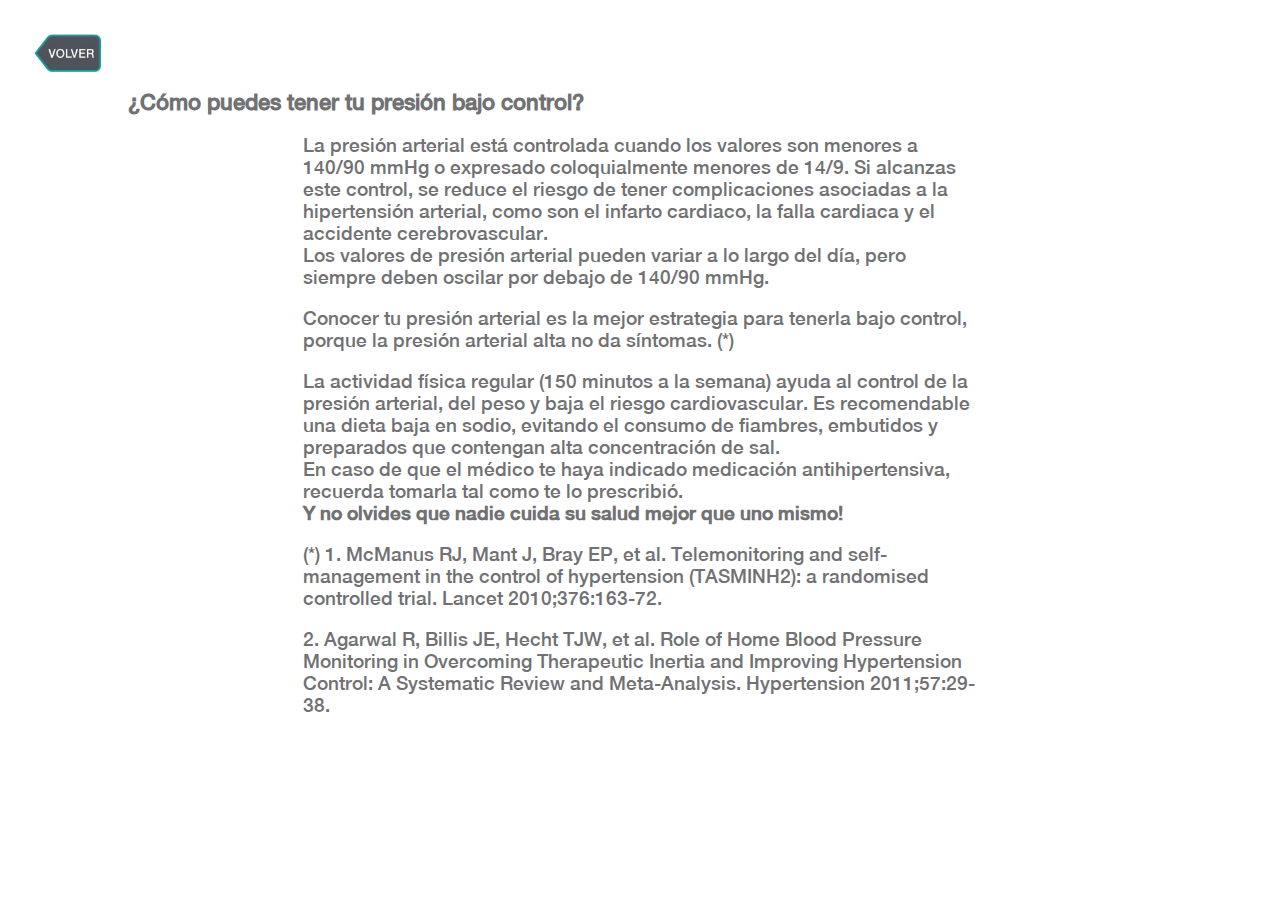
<file: controlar_presion.html>
<!DOCTYPE html PUBLIC "-//W3C//DTD XHTML 1.0 Transitional//EN" "http://www.w3.org/TR/xhtml1/DTD/xhtml1-transitional.dtd">
<html xmlns="http://www.w3.org/1999/xhtml">
<head>
<meta http-equiv="Content-Type" content="text/html; charset=utf-8" />
<title>Mi Presion</title>
<meta name="viewport" content="width=device-width, initial-scale=1.0, maximum-scale=1.0, user-scalable=no">

<link href="css/estilos.css" rel="stylesheet" type="text/css" />
</head>

<body>
<div class="header blanco">
<div class="titulo"><a href="mas.html"><img class="boton_volver" src="img/boton_volver.jpg" width="50" /></a><br />
</div> </div>
<div class="subtitulo">¿C&oacute;mo puedes tener tu presi&oacute;n bajo control?</div>


<div class="cuerpo">
  <div class="info">
    <p>La presi&oacute;n arterial est&aacute; controlada cuando los valores son menores a 140/90 mmHg o expresado coloquialmente menores de 14/9. Si alcanzas este control, se reduce el riesgo de tener complicaciones asociadas a la hipertensi&oacute;n arterial, como son el infarto cardiaco, la falla cardiaca y el accidente cerebrovascular. <br />
    Los valores de presi&oacute;n arterial pueden variar a lo largo del d&iacute;a, pero siempre deben oscilar por debajo de 140/90 mmHg.</p>
    <p>Conocer tu presi&oacute;n arterial es la mejor estrategia para tenerla bajo control, porque la presi&oacute;n arterial alta no da s&iacute;ntomas. (*)<br />
  </p>
  <p>La actividad física regular (150 minutos a la semana) ayuda al control de la presión arterial, del peso y baja el riesgo cardiovascular. Es recomendable una dieta baja en sodio, evitando el consumo de fiambres, embutidos y preparados que contengan alta concentración de sal.<br/>En caso de que el médico te haya indicado medicación antihipertensiva, recuerda tomarla tal como te lo prescribió. <br/><strong>Y no olvides que nadie cuida su salud mejor que uno mismo!</strong></p>
<p>(*) 1. McManus RJ, Mant J, Bray EP, et al. Telemonitoring and self-management in the control of hypertension (TASMINH2): a randomised controlled trial. Lancet 2010;376:163-72.</p>
<p>2. Agarwal R, Billis JE, Hecht TJW, et al. Role of Home Blood Pressure Monitoring in Overcoming Therapeutic Inertia and Improving Hypertension Control: A Systematic Review and Meta-Analysis. 
Hypertension 2011;57:29-38.</p>
    <br />
    <br />
  </div>
</div>
</body>
</html>
</file>
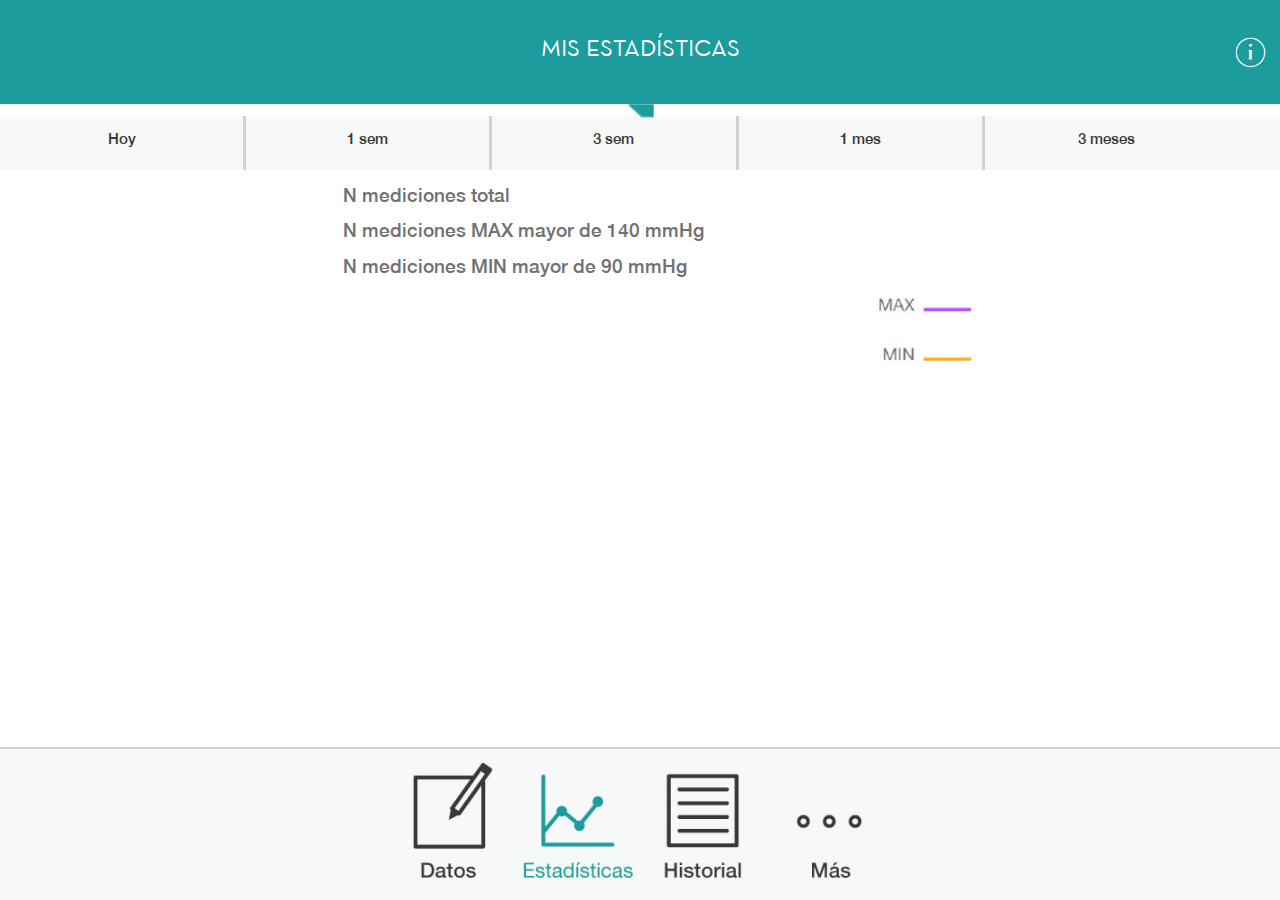
<file: estadisticas.html>
<!DOCTYPE html PUBLIC "-//W3C//DTD XHTML 1.0 Transitional//EN" "http://www.w3.org/TR/xhtml1/DTD/xhtml1-transitional.dtd">
<html xmlns="http://www.w3.org/1999/xhtml">

<head>
    <meta http-equiv="Content-Type" content="text/html; charset=utf-8" />
    <title>Mi Presion</title>
     
    <script src="js/lib/jquery-1.11.1.min.js" type="text/javascript"></script>
    <script src="js/lib/d3.js" type="text/javascript"></script>

    <script src="js/estadisticas.js" type="application/javascript"></script>
    
    <link href="css/estilos.css" rel="stylesheet" type="text/css" />
    <meta name="viewport" content="width=device-width, initial-scale=1.0, maximum-scale=1.0, user-scalable=no">
</head>

<body>
<div class="header">
  <div class="triangulo_inf"></div>
  <div class="titulo">MIS ESTADÍSTICAS<a href="estadisticas_info.html"><img class="i" src="img/I.jpg" width="25" height="25" /></a></div>
</div>
<div class="estadisticas-menu">
  <div class="item" id="actual1">Hoy</div>
        <div class="item" id="actual2">1 sem</div>
        <div class="item" id="actual3">3 sem</div>
        <div class="item" id="actual4">1 mes</div>
        <div class="item last" id="actual5">3 meses</div>
    </div>

    <div class="cuerpo">
        <div class="mediciones"><div id="cant_med_tot" style="width:auto; float:left;">N</div> &nbsp;mediciones total</div>
        <div class="mediciones"><div id="cant_med_max" style="width:auto; float:left;">N</div> &nbsp;mediciones MAX mayor de 140 mmHg</div>
        <div class="mediciones"><div id="cant_med_min" style="width:auto; float:left;">N</div> &nbsp;mediciones MIN mayor de 90 mmHg</div>
        <img class="explicacion" src="img/Explicacion_grafico.jpg" width="75" height="56" />
        <div class="grafico">
            <svg id="visualisation"  width="300" height="400"></svg>
         </div>
    </div>
    <div class="footer"> <a href="datos.html"> <img src="img/datos.jpg" width="135" height="135" /></a> <a href="estadisticas.html"> <img src="img/estadisticas_hover.jpg" width="135" height="135" /></a> <a href="historial.html"> <img src="img/historial.jpg" width="135" height="135" /></a> <a href="mas.html"> <img src="img/mas.jpg" width="135" height="135" /></a></div>
</body>

</html>
</file>
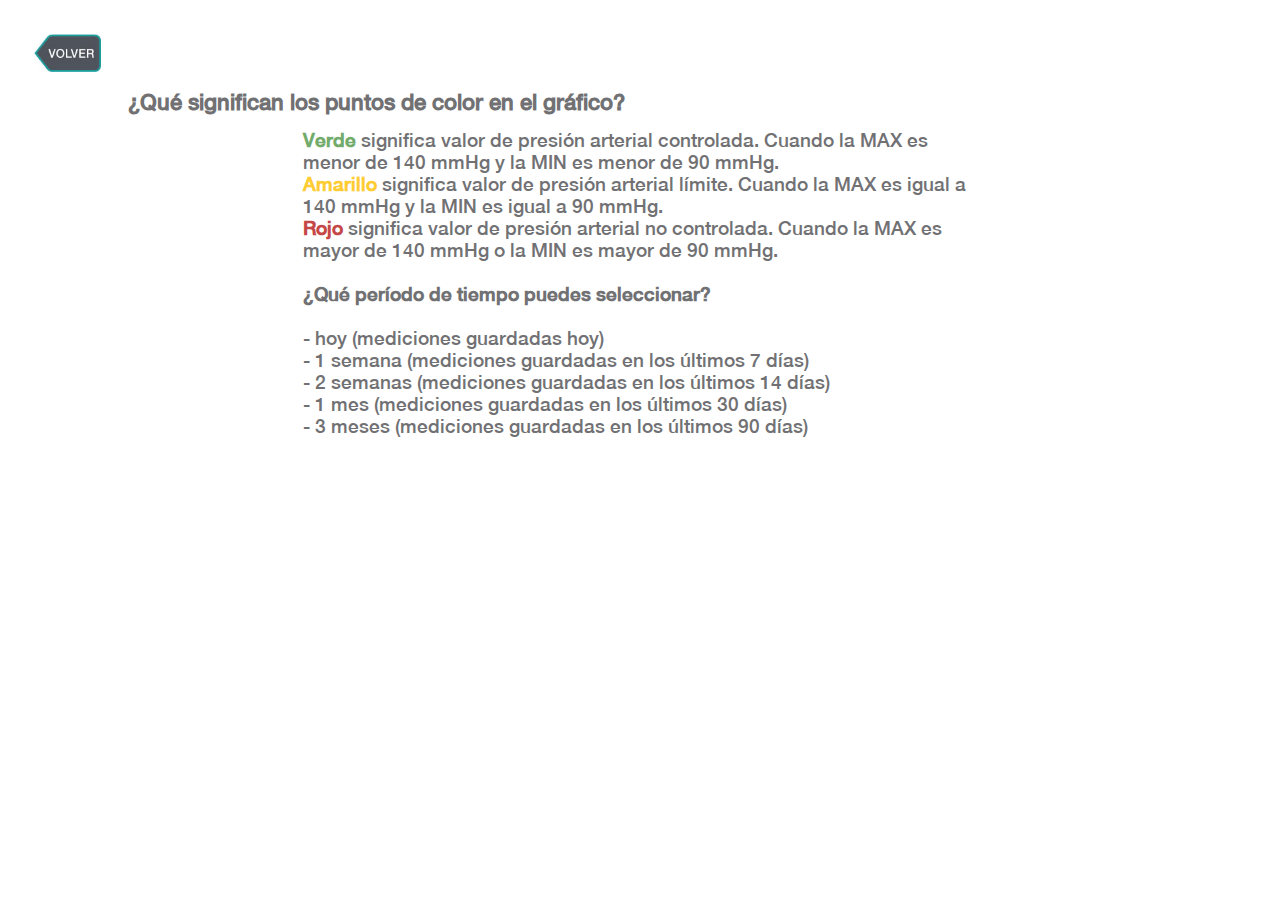
<file: estadisticas_info.html>
<!DOCTYPE html PUBLIC "-//W3C//DTD XHTML 1.0 Transitional//EN" "http://www.w3.org/TR/xhtml1/DTD/xhtml1-transitional.dtd">
<html xmlns="http://www.w3.org/1999/xhtml">
<head>
<meta http-equiv="Content-Type" content="text/html; charset=utf-8" />
<title>Mi Presion</title>

<meta name="viewport" content="width=device-width, initial-scale=1.0, maximum-scale=1.0, user-scalable=no">
<link href="css/estilos.css" rel="stylesheet" type="text/css" />
</head>

<body>
<div class="header blanco">
<div class="titulo"><a href="estadisticas.html"><img class="boton_volver" src="img/boton_volver.jpg" width="50" /></a><br />
</div> </div>
<div class="subtitulo">
 ¿Qu&eacute; significan los puntos de color en el gr&aacute;fico?
</div>

<div class="cuerpo80">
  <div class="info"><span class="verde">Verde</span> significa valor de presi&oacute;n arterial controlada. Cuando la MAX es menor de 140 mmHg y la MIN es menor de 90 mmHg.<br />
    <span class="amarillo">Amarillo</span> significa valor de presi&oacute;n arterial l&iacute;mite. Cuando la MAX es igual a 140 mmHg y la MIN es igual a 90 mmHg.<br />
    <span class="rojo">Rojo</span> significa valor de presi&oacute;n arterial no controlada. Cuando la MAX es mayor de 140 mmHg o la MIN es mayor de 90 mmHg.<br />
    <br />
  <strong>¿Qu&eacute; per&iacute;odo de tiempo puedes seleccionar? </strong><br /><br />
    - hoy (mediciones guardadas hoy)<br />
    -	1 semana (mediciones guardadas en los &uacute;ltimos 7 d&iacute;as)<br />
    - 2 semanas (mediciones guardadas en los últimos 14 días)<br />
    - 1 mes (mediciones guardadas en los últimos 30 días)<br />
    - 3 meses (mediciones guardadas en los últimos 90 días)<br />
  </div>
</div>
</body>
</html>
</file>
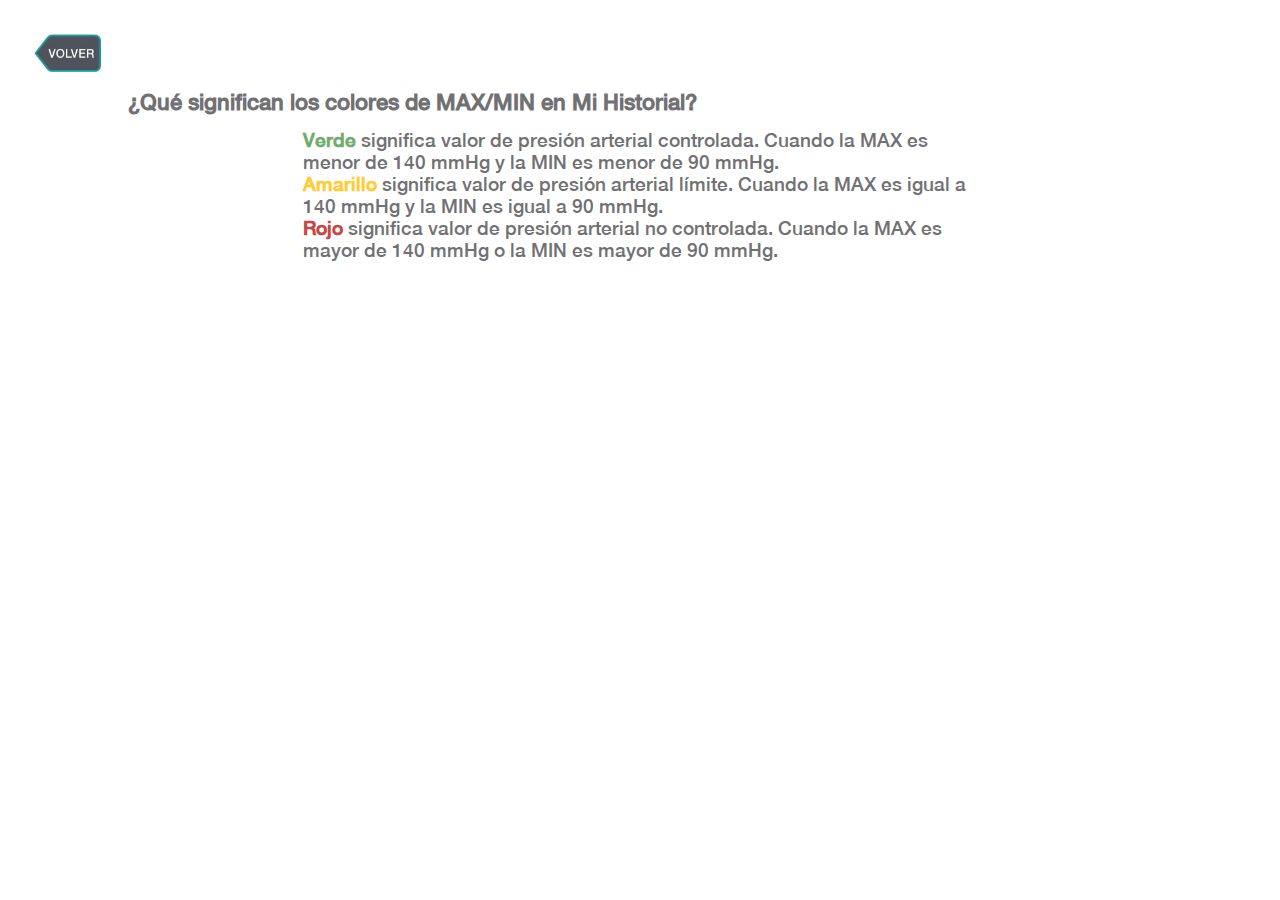
<file: historial_info.html>
<!DOCTYPE html PUBLIC "-//W3C//DTD XHTML 1.0 Transitional//EN" "http://www.w3.org/TR/xhtml1/DTD/xhtml1-transitional.dtd">
<html xmlns="http://www.w3.org/1999/xhtml">
<head>
<meta http-equiv="Content-Type" content="text/html; charset=utf-8" />
<title>Mi Presion</title>
<meta name="viewport" content="width=device-width, initial-scale=1.0, maximum-scale=1.0, user-scalable=no">

<link href="css/estilos.css" rel="stylesheet" type="text/css" />
    
</head>

<body>
<div class="header blanco">
<div class="titulo"><a href="historial.html"><img src="img/boton_volver.jpg" width="50" class="boton_volver" border="0" /></a><br />
</div> </div>
<div class="subtitulo">
 ¿Qu&eacute; significan los colores de MAX/MIN en Mi Historial? </div>

<div class="cuerpo80">
  <div class="info"><span class="verde">Verde</span> significa valor de presi&oacute;n arterial controlada. Cuando la MAX es menor de 140 mmHg y la MIN es menor de 90 mmHg.<br />
    <span class="amarillo">Amarillo</span> significa valor de presi&oacute;n arterial l&iacute;mite. Cuando la MAX es igual a 140 mmHg y la MIN es igual a 90 mmHg.<br />
    <span class="rojo">Rojo</span> significa valor de presi&oacute;n arterial no controlada. Cuando la MAX es mayor de 140 mmHg o la MIN es mayor de 90 mmHg.<br />
    <br />
  </div>
</div>
</body>
</html>
</file>
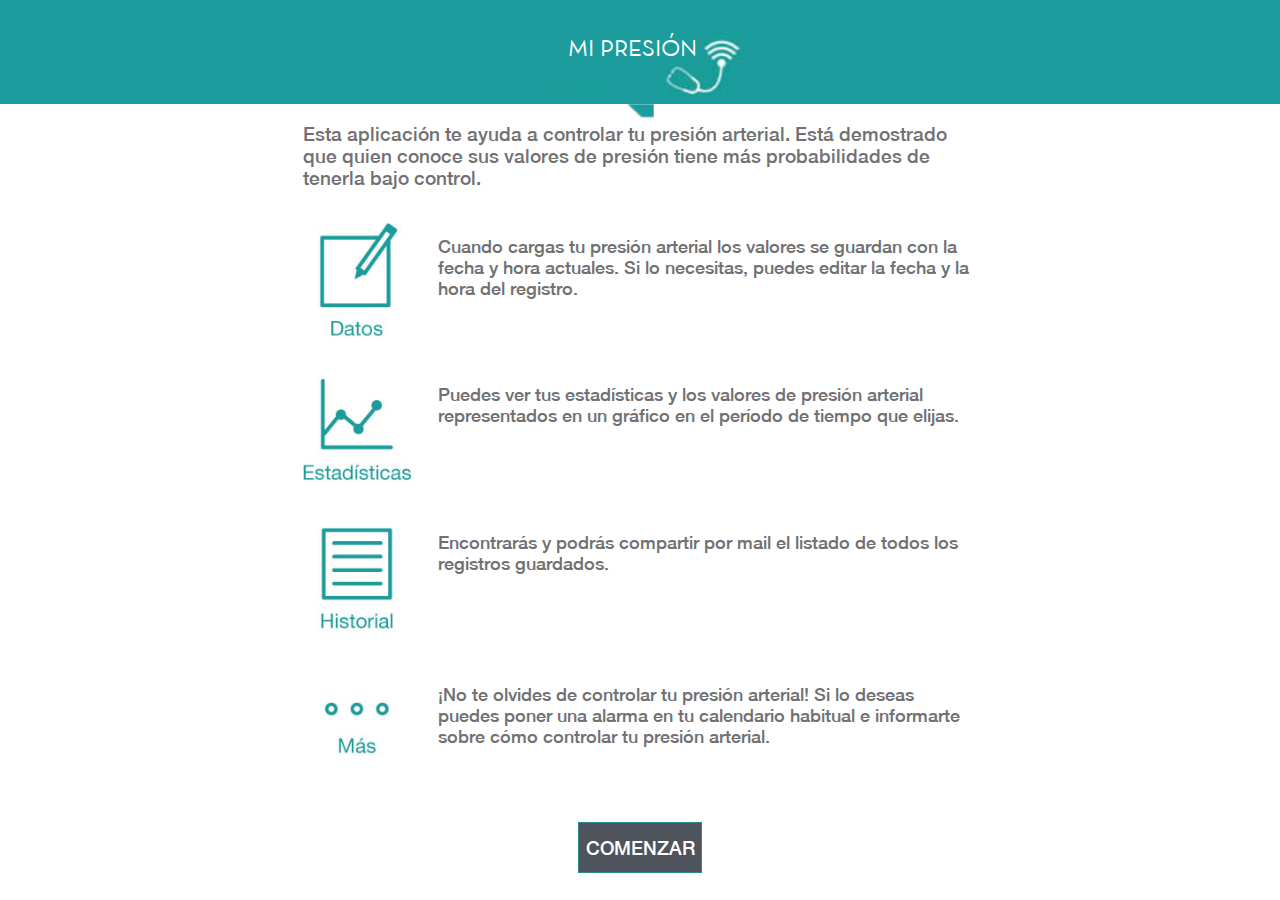
<file: inicial.html>
<!DOCTYPE html PUBLIC "-//W3C//DTD XHTML 1.0 Transitional//EN" "http://www.w3.org/TR/xhtml1/DTD/xhtml1-transitional.dtd">
<html xmlns="http://www.w3.org/1999/xhtml">

<head>
    <meta http-equiv="Content-Type" content="text/html; charset=utf-8" />
    <title>Mi Presion</title>
     <meta name="viewport" content="width=device-width, initial-scale=1.0, maximum-scale=1.0, user-scalable=no">
    <script src="js/lib/jquery-1.11.1.min.js" type="text/javascript"></script>
    <link href="css/estilos.css" rel="stylesheet" type="text/css" />

</head>

<body>
    <div class="header inicial">
    <div class="titulo">MI PRESIÓN&nbsp;&nbsp;&nbsp;&nbsp;</div>
        <!-- img src="img/logo.jpg" name="logo" width="150" height="50" id="logo" /-->
        <div class="triangulo_inf"></div>
    </div>
    <br />
<br />

    <div class="cuerpo inicial">
        <div class="item">
            <div class="texto_principal">Esta aplicaci&oacute;n te ayuda a controlar tu presi&oacute;n arterial. Est&aacute; demostrado que quien conoce sus valores de presi&oacute;n tiene m&aacute;s probabilidades de tenerla bajo control.</div>
        </div>
        <a href="datos.html">
            <div class="item menos">
                <div class="texto">Cuando cargas tu presi&oacute;n arterial los valores se guardan con la fecha y hora actuales. Si lo necesitas, puedes editar la fecha y la hora del registro.
                </div>
                <img src="img/index/datos.jpg" width="122" height="129" />
                <br />
            </div>
        </a>

        <a href="estadisticas.html">
            <div class="item menos">
                <div class="texto">Puedes ver tus estad&iacute;sticas y los valores de presi&oacute;n arterial representados en un gr&aacute;fico en el per&iacute;odo de tiempo que elijas.</div>
                <img src="img/index/estadisticas.jpg" width="122" height="129" />
                <br />
            </div>
        </a>

        <a href="historial.html">
            <div class="item menos">
                <div class="texto">Encontrar&aacute;s y podr&aacute;s compartir por mail el listado de todos los registros guardados.</div>
                <img src="img/index/historial.jpg" width="122" height="129" />
                <br />
            </div>
        </a>

        <a href="mas.html">
            <div class="item last">
                <div class="texto">¡No te olvides de controlar tu presi&oacute;n arterial! Si lo deseas puedes poner una alarma en tu calendario habitual e informarte sobre c&oacute;mo controlar tu presi&oacute;n arterial.</div>
                <img src="img/index/mas.jpg" width="122" height="129" />
                <br />
            </div>
        </a>
<br />
        <a href="datos.html">
            <div onclick='window.location = "datos.html";' class="boton inicio">COMENZAR</div>
        </a>
    </div>
</body>

</html>
</file>
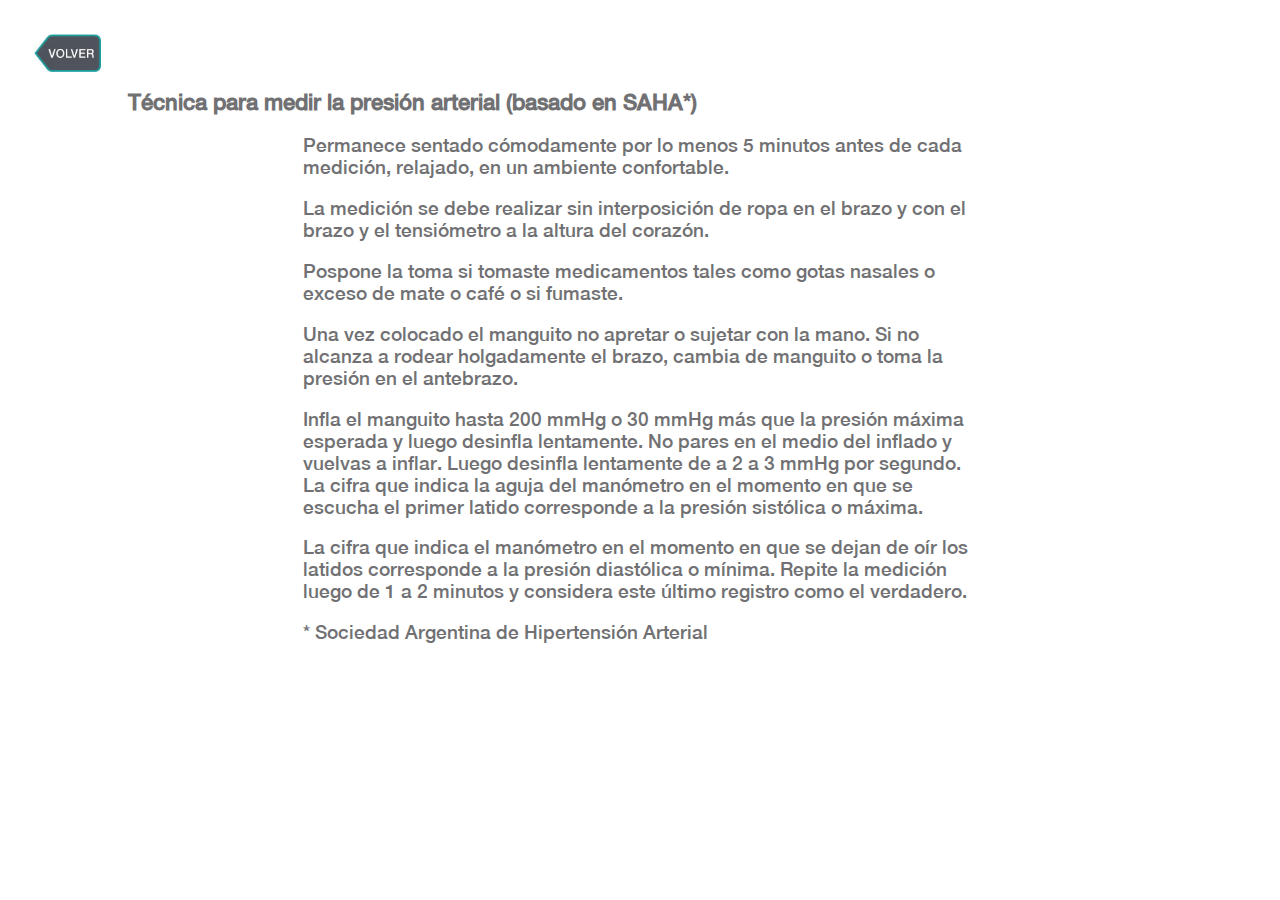
<file: tecnica_presion.html>
<!DOCTYPE html PUBLIC "-//W3C//DTD XHTML 1.0 Transitional//EN" "http://www.w3.org/TR/xhtml1/DTD/xhtml1-transitional.dtd">
<html xmlns="http://www.w3.org/1999/xhtml">
<head>
<meta http-equiv="Content-Type" content="text/html; charset=utf-8" />
<title>Mi Presion</title>
<meta name="viewport" content="width=device-width, initial-scale=1.0, maximum-scale=1.0, user-scalable=no">

<link href="css/estilos.css" rel="stylesheet" type="text/css" />
</head>

<body>
<div class="header blanco">
<div class="titulo"><a href="mas.html"><img class="boton_volver" src="img/boton_volver.jpg" width="50"  /></a><br />
</div> </div>
<div class="subtitulo">Técnica para medir la presión arterial (basado en SAHA*)</div>


<div class="cuerpo">
  <div class="info">
    <p>Permanece sentado cómodamente por lo menos 5 minutos antes de cada medición, relajado, en un ambiente confortable.</p><p>La medición se debe realizar sin interposición de ropa en el brazo y con el brazo y el tensiómetro a la altura del corazón.</p><p>Pospone la toma si tomaste medicamentos tales como gotas nasales o exceso de mate o café o si fumaste.</p><p>Una vez colocado el manguito no apretar o sujetar con la mano. Si no alcanza a rodear holgadamente el brazo, cambia de manguito o toma la presión en el antebrazo.</p><p>Infla el manguito hasta 200 mmHg o 30 mmHg más que la presión máxima esperada y luego desinfla lentamente. No pares en el medio del inflado y vuelvas a inflar. Luego desinfla lentamente de a 2 a 3 mmHg por segundo. La cifra que indica la aguja del manómetro en el momento en que se escucha el primer latido corresponde a la presión sistólica o máxima.</p><p>La cifra que indica el manómetro en el momento en que se dejan de oír los latidos corresponde a la presión diastólica o mínima. Repite la medición luego de 1 a 2 minutos y considera este último registro como el verdadero.</br>
    </p>
    <p>* Sociedad Argentina de Hipertensión Arterial </p>
    <br />
    <br />
  </div>
</div>
</body>
</html>
</file>
<file: css/estilos.css>
@charset "utf-8";
/* CSS Document 
Pantallas a tener en cuenta 
320 x 240
480 x 800
720x1280
540 x 960
*/
@import url("fonts.css");
body {
	margin: 0px;
	height: 100pv;
	width: 100%;
	font-family: 'Helvetica Neue';
	font-size: 11px;
	color: #717174;
	padding-right: 0px;
	padding-left: 0px;
	padding-top: 16px;
	padding-bottom: 16px;
	overflow-x:hidden;
	/* No background, just iOS:*/
-webkit-tap-highlight-color: transparent;

/* No background iOS + Android:  */
-webkit-tap-highlight-color: rgba(0, 0, 0, 0);
}
/*
@media only screen and ( max-width: 600px )  {
body {
	
	padding-top: 16px;
	padding-bottom: 16px;
}

}*/
a {
	text-decoration: none;
	color: #717174;
	outline: none;
	-webkit-tap-highlight-color: rgba(0,0,0,0);
 	 -webkit-tap-highlight-color: transparent; /* For some Androids */
    -webkit-focus-ring-color: rgba(0, 0, 0, 0);
	-webkit-focus-ring-color: transparent; /* For some Androids */
}:focus {
        outline: 0;
        border:none;
        color: rgba(0, 0, 0, 0);
    }


.header {
	font-family: 'NeutraText-BookAlt';
	background-color: #1D9C9E;
	height: 77px;
	width: 100%;
	color: #FFF;
	text-align: center;
	font-size: 18px;
	position: fixed;
	top: 0px;
}
.header.inicial {
	background-image:url(../img/logo.jpg);
	background-repeat:no-repeat;
	background-position:center;
}
.header .titulo {
	top: 28px;
	padding-top: 28px;
}
.header .titulo .i {
	position: absolute;
	top: 26px;
	right: 10px;
}
.header_publi {
	background-color: #FFF;
	height: 70px;
	width: 100%;
	top: 0px;
	position: fixed;
}
.header_publi .wrapper {
	width:100%;
	max-width:350px;
	margin-left:auto;
	margin-right:auto;
}
.header_publi .wrapper img {
	
}
.header_carga {
	font-family: 'NeutraText-BookAlt';
	background-color: #1D9C9E;
	height: 50px;
	width: 100%;
	color: #FFF;
	text-align: center;
	font-size: 18px;
	position: fixed;
	top: 70px;
}.header_carga .titulo {
	top: 18px;
	padding-top: 18px;
}
.header_carga .titulo .i {
	position: absolute;
	top: 15px;
	right: 10px;
}
.triangulo_inf {
	width: 20px;
	height: 10px;
	margin-right: auto;
	margin-left: auto;
	position: absolute;
	left: 0px;
	top: 77px;
	right: 0px;
	background-image: url(../img/triangulo_inf.fw.png);
}
.triangulo_inf2 {
	width: 20px;
	height: 10px;
	margin-right: auto;
	margin-left: auto;
	position: absolute;
	left: 0px;
	top: 50px;
	right: 0px;
	background-image: url(../img/triangulo_inf.fw.png);
}
/*
@media only screen and ( max-width: 600px )  {

.header {
	background-color: #1D9C9E;
	height: 70px;
	width: 100%;
	color: #FFF;
	font-size: 20px;
	position: fixed;
	top: 0px;
}
.header.inicial{
	background-color: #1D9C9E;
	height: 140px;
}
.header.inicial .triangulo_inf {
	top: 140px;
	background-image: url(../img/triangulo_inf.fw.png);
	height: 17px;
	width: 35px;
}
.header .titulo {
	top: 20px;
	padding-top: 20px;
}
.header .titulo .i {
	position: absolute;
	top: 10px;
	right: 5px;
}
.triangulo_inf {
	top: 70px;
}
}*/




.header #logo {
	width: 150px;
	height:50px;
	margin-top: 20px;
	margin-right: auto;
	margin-bottom: 10px;
	margin-left: auto;
	position: absolute;
	left: 0px;
	right: 0px;
}
.cuerpo {
	width: 95%;
	margin-top: 10px;
	margin-right: auto;
	margin-left: auto;
	max-width:500px;
}
.cuerpo.inicial {
	margin-top: 50px;
}
.cuerpo .info {
	font-size: 14px;
}
.cuerpo .item img {
	height: auto;
	width: 16%;
	max-width: 122px;
}
.cuerpo .item {
	margin-top:10px;
	margin-bottom: 20px;
	width: 100%;
	font-size: 11px;
	display:block;
}
.cuerpo .item.menos {
	margin-top:5px;
	margin-bottom: 5px;
}
.cuerpo .item.last {
	margin-top:5px;
	margin-bottom: 5px;
}

.cuerpo .item .texto {
	float: right;
	height: auto;
	width: 80%;
	margin-top: 10px;
}

.cuerpo .item .texto_principal {
	width: 100%;
	margin-right: auto;
	margin-left: auto;
	font-size: 14px;
	margin-top:10px;
}
.cuerpo .boton {
	background-color: #4F535C;
	border: 1px solid #29898D;
	color: #FFF;
	margin-right: auto;
	margin-left: auto;
	margin-top:10px;
	font-size: 14px;
	text-align: center;
	width: 90px;
	padding-top: 10px;
	padding-bottom: 10px;
	-webkit-tap-highlight-color: rgba(0,0,0,0);
  -webkit-tap-highlight-color: transparent; /* For some Androids */
}
.cuerpo .boton.inicio {
	margin-top:0px;
	margin-bottom:0px;
}


.------------------DATOS---------------{}
.cuerpo2 {
	width: 100%;
	margin-right: auto;
	margin-left: auto;
	font-size: 14px;
	max-width:500px;
}
.cuerpo2 .main .item.first {
	margin-top:30px;
}

.cuerpo2 .main .item input {
	border-top-style: none;
	border-right-style: none;
	border-bottom-style: none;
	border-left-style: none;
	font-size: 28px;
	width: 70px;
	text-align: center;
	color: #717174;
}


.cuerpo2 .fecha {
	width:90%;
	margin-left:auto;
	margin-right:auto;
	margin-top:105px;
	margin-bottom:10px;
	border-top-width: 1px;
	border-bottom-width: 1px;
	border-top-style: solid;
	border-bottom-style: solid;
	border-top-color: #6D6E71;
	border-bottom-color: #6D6E71;
	padding-top: 15px;
	padding-bottom: 15px;
	padding-right: 3%;
	padding-left: 3%;
	text-align: center;
	float: left;
	background-image: url(../img/flechita.jpg);
	background-repeat: no-repeat;
	background-position: 95% center;
	font-size:18px;
}
.cuerpo2 .fecha #date {
	width: 48%;
	text-align: right;
	float: left;
	padding-right: 2%;
}
.cuerpo2 .fecha #time {
	width: 48%;
	float: left;
	text-align: left;
	padding-left: 2%;
}



.cuerpo2 .fecha .flechita {
	float: right;
	margin-top: 20px;
	margin-right: -23px;
}
/*
@media only screen and ( max-width: 650px )  {

.cuerpo2 {
	width: 95%;
	margin-right: auto;
	margin-left: auto;
	font-size: 25px;
}
.cuerpo2 .fecha .flechita {
	float: right;
	margin-top: 10px;
	margin-right: -23px;
}
.cuerpo2 .main .item input {
	border-top-style: none;
	border-right-style: none;
	border-bottom-style: none;
	border-left-style: none;
	font-size: 25px;
	width: 50px;
	text-align: center;
	color: #717174;
}
.cuerpo2 .fecha .flechita {
	float: right;
	margin-top: -20px;
	margin-right: -23px;
}
} */

.cuerpo2 .main {
	width: 95%;
	margin-right: auto;
	margin-left: auto;
	text-align: center;
	margin-top: 12px;
}
.cuerpo2 .main.first {
	margin-top: 100px;
}
.cuerpo2 .item.boton {
	width: 210px;
	margin-right: auto;
	margin-left: auto;
	margin-top: 12px;
	margin-bottom: 10px;
	padding-top:10px;
	padding-bottom:10px;
	-webkit-tap-highlight-color: rgba(0,0,0,0);
  -webkit-tap-highlight-color: transparent; /* For some Androids */
}

.cuerpo2 .item .boton {
	background-color: #4F535C;
	border: 1px solid #29898D;
	color: #FFF;
	font-size: 14px;
	text-align: center;
	padding-top: 14px;
	padding-bottom: 14px;
	margin-right: 10px;
	float: left;
	width: 90px;
	padding-top:10px;
	padding-bottom:10px;
	-webkit-tap-highlight-color: rgba(0,0,0,0);
  -webkit-tap-highlight-color: transparent; /* For some Androids */
}
.cuerpo2 .main.error .item {
	color: #F71628;
}
#aclaracion_max, #aclaracion_min, #aclaracion_nota {
	color: #F71628;
	font-size: 16px;
	height: 22px;
}
.cuerpo2 .main.error .item input {
	color: #F71628;
}

.cuerpo2 .main.error .item .aclaracion {
	visibility: visible;
}



.cuerpo2 .main .item .balnco {
	color: #FFF;
}
.cuerpo2 .main .item #note {
	background-image: url(../img/flechita.jpg);
	height: 30px;
	background-repeat: no-repeat;
	background-position: right center;
	border-top-style: none;
	border-right-style: none;
	border-bottom-style: none;
	border-left-style: none;
	width: 155px;
	-moz-appearance: none;
	-webkit-appearance: none;
	appearance: none;
	font-size: 13px;
	color: #717174;
	text-align: center;
	background-color: #FFF;
}


.footer {
	background-color: #F7F8F8;
	height: auto;
	bottom: 0px;
	margin-bottom: 0px;
	float: left;
	width: 100%;
	border-top-width: 2px;
	border-top-style: solid;
	border-top-color: #D1D2D4;
	text-align: center;
	padding-top: 10px;
	padding-bottom: 10px;
	position: fixed;
}

.footer img {
	height: auto;
	width: 20%;
	max-width: 90px;
	margin-left:auto;
	margin-right:auto;
}

#cartel {
	width: 65%;
	position: fixed;
	padding-top: 10px;
	padding-right: 10%;
	padding-bottom: 10px;
	padding-left: 10%;
	z-index: 10;
	background-color: #FFF;
	font-size: 16px;
	top: 20%;
	margin-left: auto;
	margin-right: auto;
	left: 8%;
	visibility: hidden;
	min-height: 105px;
	overflow-y: auto;
}
#cartel #x {
	float: right;
	margin-top: -3px;
	margin-right: -10%;
	height: 35px;
	width: 35px;
}
#cartel2 {
	width: 65%;
	position: fixed;
	padding-top: 50px;
	padding-right: 10%;
	padding-bottom: 50px;
	padding-left: 10%;
	z-index: 10;
	background-color: #FFF;
	font-size: 14px;
	top: 10%;
	margin-left: auto;
	margin-right: auto;
	left: 8%;	
	visibility: hidden;
	overflow-y:auto;
}
#cartel2 #x {
	float: right;
	margin-top: -40px;
	margin-right: -10%;
	height: 35px;
	width: 35px;
}

#fondo_negro {
	background-color: #000;
	height: 100%;
	width: 100%;
	position: fixed;
	visibility: hidden;
	z-index: 5;
	left: 0px;
	top: 0px;
	opacity: 0.5;
}

.------------------ESTADISTICAS---------------{}
.header.blanco {
	background-color: #FFFFFF;
	height: 50px;
	width: 100%;
	color: #5A5A5E;
	text-align: center;
	font-size: 14px;
}



.header.blanco .titulo .boton_volver {
	position: absolute;
	left: 25px;
	top: 25px;
	-webkit-tap-highlight-color: rgba(0,0,0,0);
  -webkit-tap-highlight-color: transparent; /* For some Androids */
}

.estadisticas-menu {
	width: 100%;
	background-color: #F8F8F8;
	height: 40px;
	margin-top:70px;
}
.estadisticas-menu .item {
	height: 20px;
	width: 19%;
	padding-top: 10px;
	padding-bottom: 10px;
	text-align: center;
	border-right-width: 1%;
	border-right-style: solid;
	border-right-color: #D1D2D4;
	/*font-size: 18px;*/
	color: #383839;
	float: left;
}
.estadisticas-menu .item.last {
	border:none;
}
.estadisticas-menu .item.actual {
	color: #5B9499;
}
/*
@media only screen and ( max-width: 600px )  {
.header.blanco {
	background-color: #FFFFFF;
	height: 70px;
	width: 100%;
	color: #5A5A5E;
	text-align: center;
	font-size: 20px;
}
.header.blanco .titulo .boton_volver {
	position: absolute;
	left: 5px;
	top: 15px;
	height: auto;
	width: 70px;
	-webkit-tap-highlight-color: rgba(0,0,0,0);
  -webkit-tap-highlight-color: transparent; /* For some Androids *//*
}
.estadisticas-menu .item {
	font-size:15px;
}
}*/

.cuerpo .mediciones {
	font-size: 14px;
	margin-bottom: 10px;
	padding-left: 30px;
}
.cuerpo .grafico {
	margin-right: auto;
	margin-left: auto;
	margin-top: 40px;
	width: 90%;
	max-width: 530px;
	height: auto;
}
.cuerpo .explicacion {
	float:right;
	margin-bottom:-100px;
}
.cuerpo .grafico img {
	width: 100%;
	height: auto;
}

.subtitulo {
	font-size: 16px;
	text-align: left;
	font-weight: bold;
	width: 80%;
	margin-right: auto;
	margin-left: auto;
	margin-top: 50px;
}
.cuerpo80 {
	width: 80%;
	margin-top: 10px;
	margin-right: auto;
	margin-left: auto;
	max-width:500px;
}

.cuerpo80 .info {
	font-size: 14px;
}/*
@media only screen and ( max-width: 600px )  {
.cuerpo80 .info {
	font-size: 18px;
}
.subtitulo {
	font-size: 25px;

}

}*/
.cuerpo80 .verde {
	font-weight: bold;
	color: #72AB6B;
}
.cuerpo80 .rojo {
	font-weight: bold;
	color: #C54746;
}
.cuerpo80 .amarillo {
	font-weight: bold;
	color: #FC3;
}
.------------------HISTORIAL---------------{}

.header .titulo .historial_logo {
	position: absolute;
	left: 10px;
	top: 20px;
}
.historial_item {
	width: 100%;
	border-bottom-width: 1px;
	border-bottom-style: solid;
	border-bottom-color: #D1D2D4;
	padding-top: 10px;
	padding-bottom: 10px;
	text-align: center;
}
.historial_item .texto {
	width: 90%;
	margin-right: auto;
	margin-left: auto;
	font-size: 14px;
	text-align: left;
}
.historial_item .fecha {
	font-size: 12px;
	text-align: left;
}
/*
@media only screen and ( max-width: 600px )  {

.historial_item .texto {
	width: 350px;
	margin-right: auto;
	margin-left: auto;
	font-size: 17px;
	text-align: left;
}
} */
.historial {
	width: 95%;
	padding-right: 10px;
	padding-left: 10px;
	margin-right: auto;
	margin-left: auto;
	margin-top:60px;
	margin-bottom:100px;
}
.------------------MAS---------------{}

.cuerpo_mas {
	width: 90%;
	margin-right: auto;
	margin-left: auto;
	margin-top:60px;
	max-width:500px;
}
.cuerpo_mas .item {
	padding-top: 15px;
	padding-right: 20px;
	padding-bottom: 15px;
	padding-left: 30px;
	font-size: 16px;
	background-color: #F7F9F8;
	border-bottom-width: 2px;
	border-bottom-style: solid;
	border-bottom-color: #D1D2D4;
	height: 30px;
	vertical-align: middle;
}
.cuerpo_mas .item .txt {
	margin-top:10px;
	margin-top:10px;
	width:84%;
	height:100%;
	float:left;
	vertical-align: middle;
	line-height:100%;
}

.cuerpo_mas .item img {
	float: right;
	width:15%;
	height:auto;
	max-width:23px;
}

#cartel .botones {
	bottom: 14px;
	position: absolute;
	left: 0px;
	right: 0px;
	width: 230px;
	margin-right: auto;
	margin-left: auto;
}
#cartel .botones .boton {
	width: 100px;
	float: left;
	margin-right: 5px;
	margin-left: 5px;
	text-align: center;
	background-color: #4F535C;
	border: 1px solid #3D9993;
	color: #FFF;
	padding-top:10px;
	padding-bottom:10px;
	font-size: 14px;
	padding-top: 10px;
	padding-bottom: 10px;
	-webkit-tap-highlight-color: rgba(0,0,0,0);
  -webkit-tap-highlight-color: transparent; /* For some Androids */
}
#resumen_oculto {
	display:none;
}
@media screen and (min-height: 570px) {
	/* Si es mas grande que los regulares */
	.cuerpo2 .fecha {
		margin-top:90px;
	}
	.cuerpo .item {
	font-size: 13px;
}
.cuerpo .item.menos {
	margin-top:25px;
	margin-bottom: 15px;
}
.cuerpo .item.last {
	margin-top:28px;
	margin-bottom: 15px;
}
.cuerpo2 .main {
	margin-top: 40px;
}
.cuerpo .boton.inicio {
	margin-top:20px;
	margin-bottom:0px;
}
.cuerpo_mas {
	margin-top:85px;
}
.cuerpo_mas .item {
	padding-top: 25px;
	padding-right: 20px;
	padding-bottom: 25px;
	padding-left: 30px;
	font-size: 16px;
	background-color: #F7F9F8;
	border-bottom-width: 2px;
	border-bottom-style: solid;
	border-bottom-color: #D1D2D4;
	height: 30px;
	vertical-align: middle;
}
}
@media screen and (min-height: 800px) {
	/* Si es mas grande que los regulares */
body {
  zoom: 135%;
}
.cuerpo .boton.inicio {
	margin-top:0px;
	margin-bottom:0px;
}
}
@media screen and (min-height: 1200px) {
	/* Si es mas grande que los regulares */
body {
  zoom: 150%;
}
.cuerpo .boton.inicio {
	margin-top:0px;
	margin-bottom:0px;
}
}
@media screen and (max-height: 500px) {
.cuerpo2 .fecha {
	margin-top:115px;
		padding-top: 10px;
	padding-bottom: 10px;
	font-size:16px;
	}
	.cuerpo2 .main {
	margin-top: 4px;
}
.cuerpo2 .item.boton {
	margin-top: 7px;
	margin-bottom: 5px;
	}
	.cuerpo .item .texto {
	margin-top: 5px;
}

.cuerpo .item .texto_principal {
	font-size: 12px;
	margin-top:5px;
	margin-bottom:-10px;
}
.cuerpo_mas .item {
	.cuerpo_mas .item {
	padding-top: 15px;
	padding-right: 20px;
	padding-bottom: 15px;
	padding-left: 30px;
	font-size: 16px;
	background-color: #F7F9F8;
	border-bottom-width: 2px;
	border-bottom-style: solid;
	border-bottom-color: #D1D2D4;
	height: 30px;
	vertical-align: middle;
}
.cuerpo .boton.inicio {
	margin-top:0px;
	margin-bottom:0px;
}
}
}
@media screen and (max-width: 350px) {
	.cuerpo_mas .item {
	font-size: 13px;
}
}
.terminos{
	width:100%;
	height:auto;
	overflow: visible;
	max-height:50vh;
}
</file>
